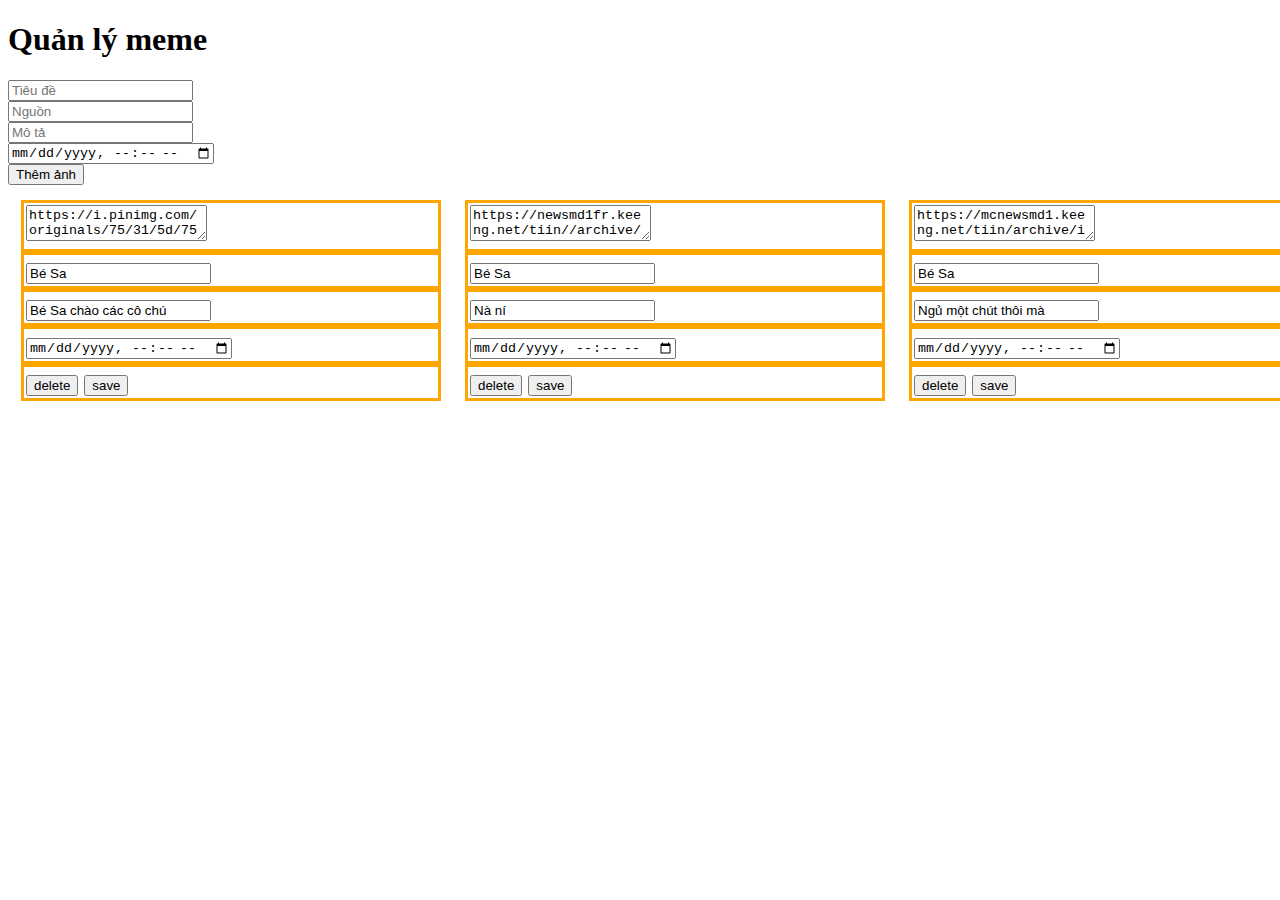
<file: HW07/index.html>
<!DOCTYPE html>
<html lang="en">

<head>
    <meta charset="UTF-8">
    <meta name="viewport" content="width=device-width, initial-scale=1.0">
    <title>Quản lý meme</title>

</head>

<body>
    <h1>
        Quản lý meme
    </h1>

    <list-container></list-container>

    <script src="meme.js" type="module"></script>
</body>

</html>

<!-- Nguyễn Chí Trung Kiên -->
</file>
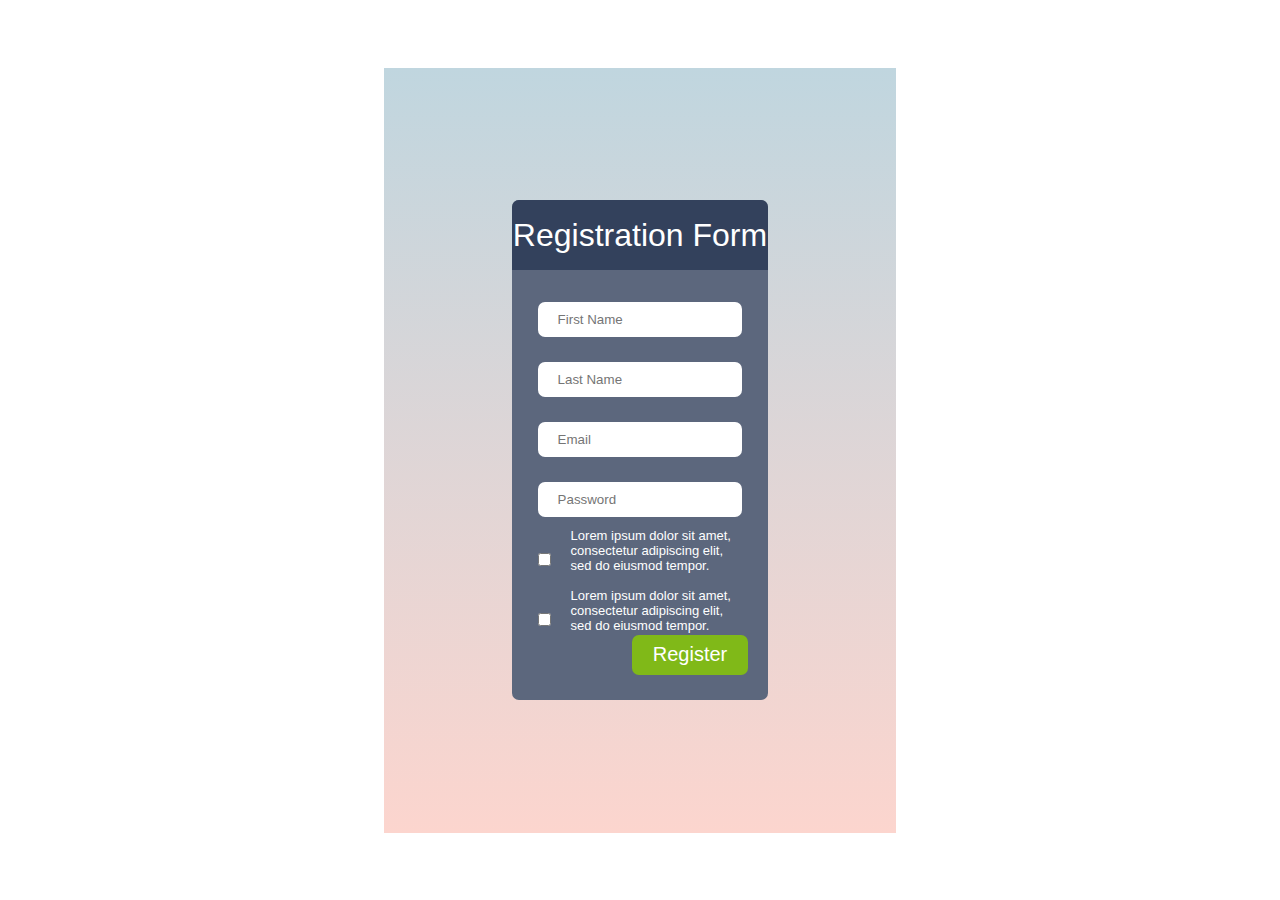
<file: HW02/layout.html>
<!DOCTYPE html>
<html lang="en">
<head>
    <meta charset="UTF-8">
    <meta name="viewport" content="width=device-width, initial-scale=1.0">
    <title>Document</title>
    <link rel="stylesheet" href="layout.css">
</head>
<body>
    <div id="container">
        <div class="container">
                <div class="container-registration">
                    <p>Registration Form</p>
                </div>
                <div class="container-input">
                    <div class="input">
                        <input type="text" placeholder="First Name" />
                    </div>
                    <div class="input">
                        <input type="text" placeholder="Last Name" />
                    </div>
                    <div class="input">
                        <input type="text" placeholder="Email" />
                    </div>
                    <div class="input">
                        <input type="text" placeholder="Password" />
                    </div>
                </div>
                <div class="container-checkbox">
                    <div class="checkbox">
                        <input type="checkbox" />
                        <p>Lorem ipsum dolor sit amet, consectetur adipiscing elit, sed do eiusmod tempor.</p>
                    </div>
                    <div class="checkbox">
                        <input type="checkbox" />
                        <p>Lorem ipsum dolor sit amet, consectetur adipiscing elit, sed do eiusmod tempor.</p>
                    </div>
                </div>
                <div class="container-button">
                    <button>Register </button>
                </div>
        </div>
        
    </div>
</body>
</html>
</file>
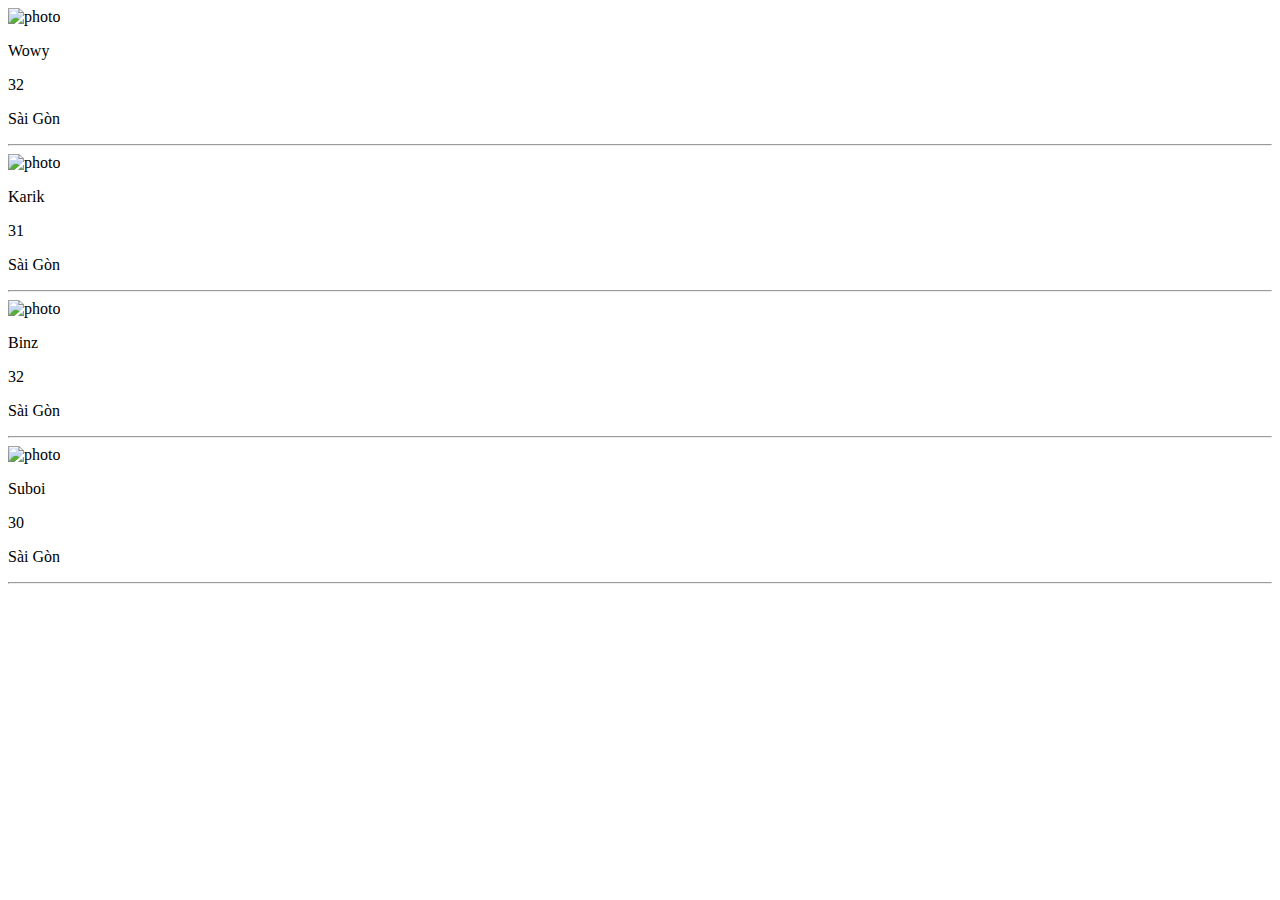
<file: HW03/Ex2/webCpn.html>
<!DOCTYPE html>
<html lang="en">
<head>
    <meta charset="UTF-8">
    <meta name="viewport" content="width=device-width, initial-scale=1.0">
    <title>RAP VIỆT Official</title>
</head>
<body>
    <my-profile name="Wowy" age="32" address="Sài Gòn" photo="https://znews-photo.zadn.vn/w660/Uploaded/izhqv/2020_08_10/578.jpeg"> </my-profile>
    <my-profile name="Karik" age="31" address="Sài Gòn" photo="https://kenh14cdn.com/thumb_w/640/2020/8/1/gq3a7665-15962168394261193378633-crop-1596217599216715243841.jpg"></my-profile>
    <my-profile name="Binz" age="32" address="Sài Gòn" photo="https://image2.tin247.com/pictures/2020/07/29/ljp1595991597.jpg"></my-profile>
    <my-profile name="Suboi" age="30" address="Sài Gòn" photo="https://profilenghesi.com/wp-content/uploads/2020/08/SUBOI-Tieu-su-ten-that-nam-sinh-chieu-cao-bao-nhieu-banner.jpg"></my-profile>
    

    <script src="./webCpn.js"></script>
</body>
</html>
</file>
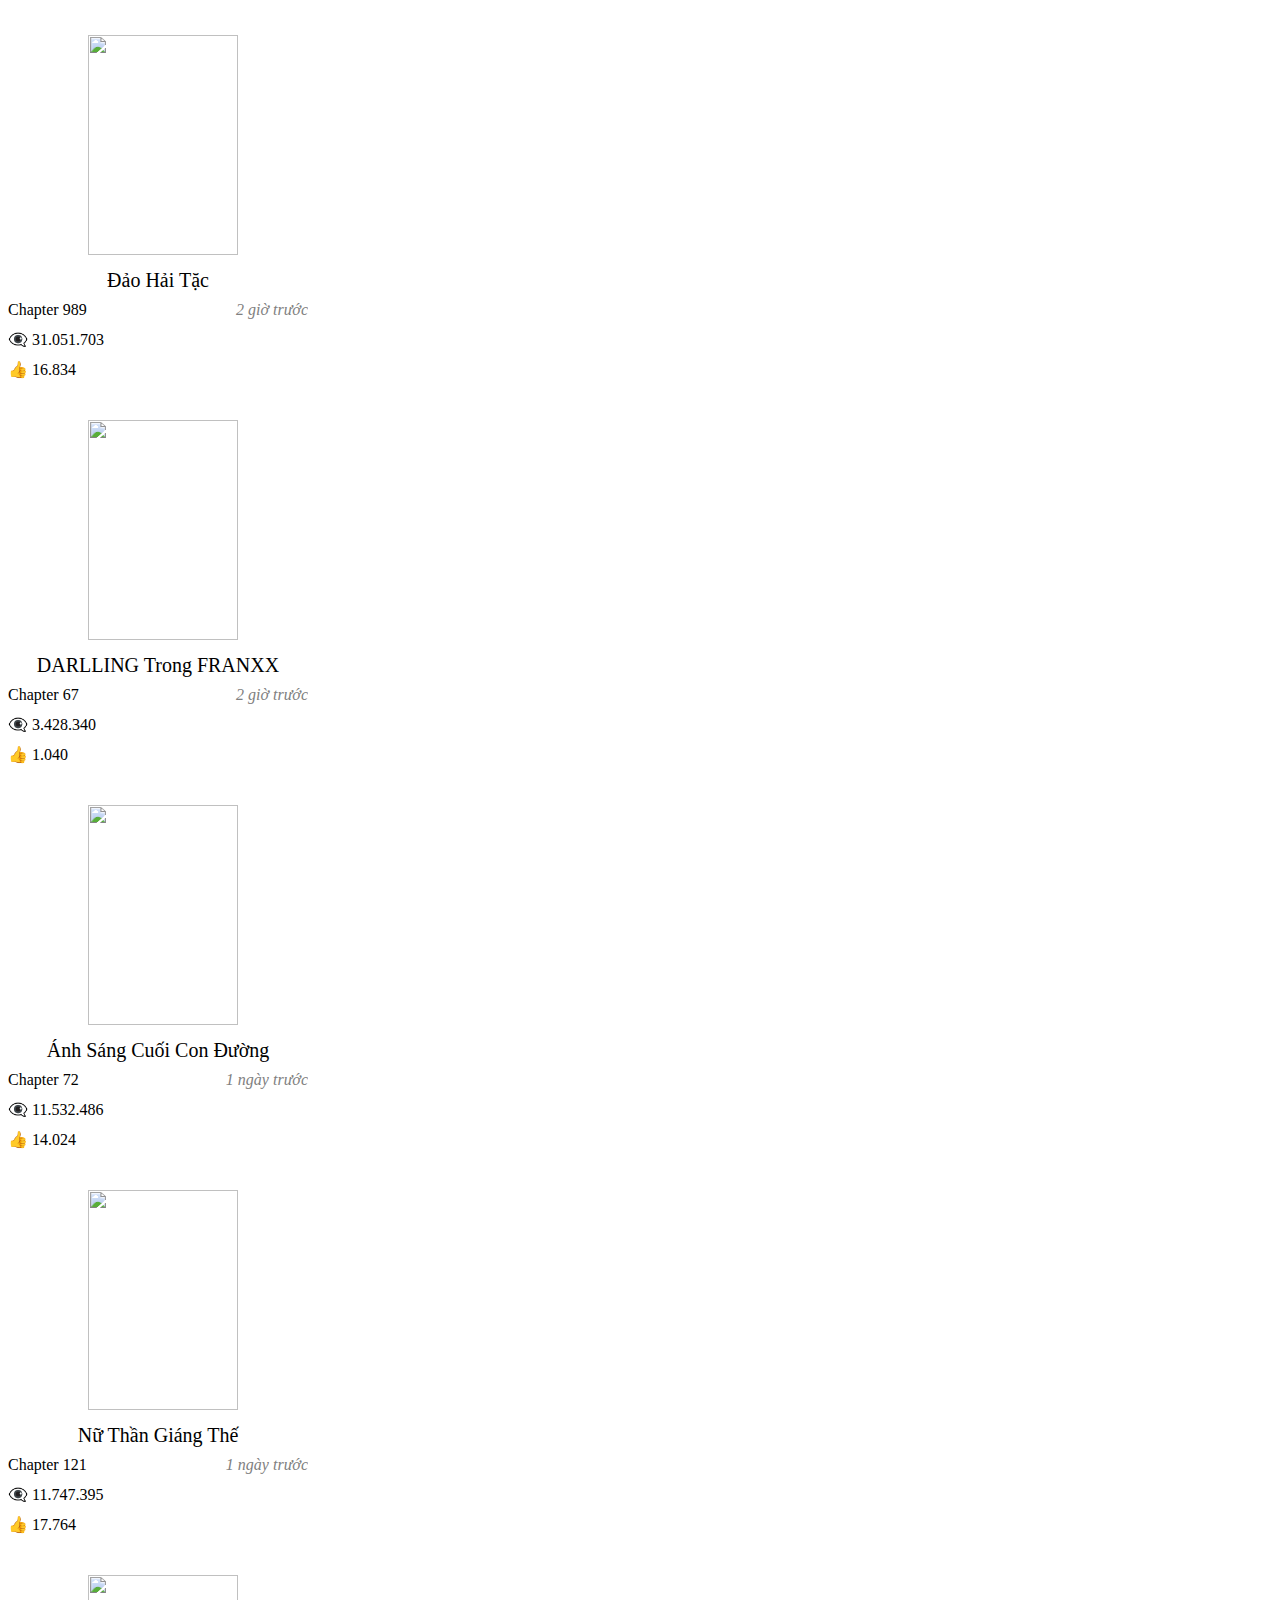
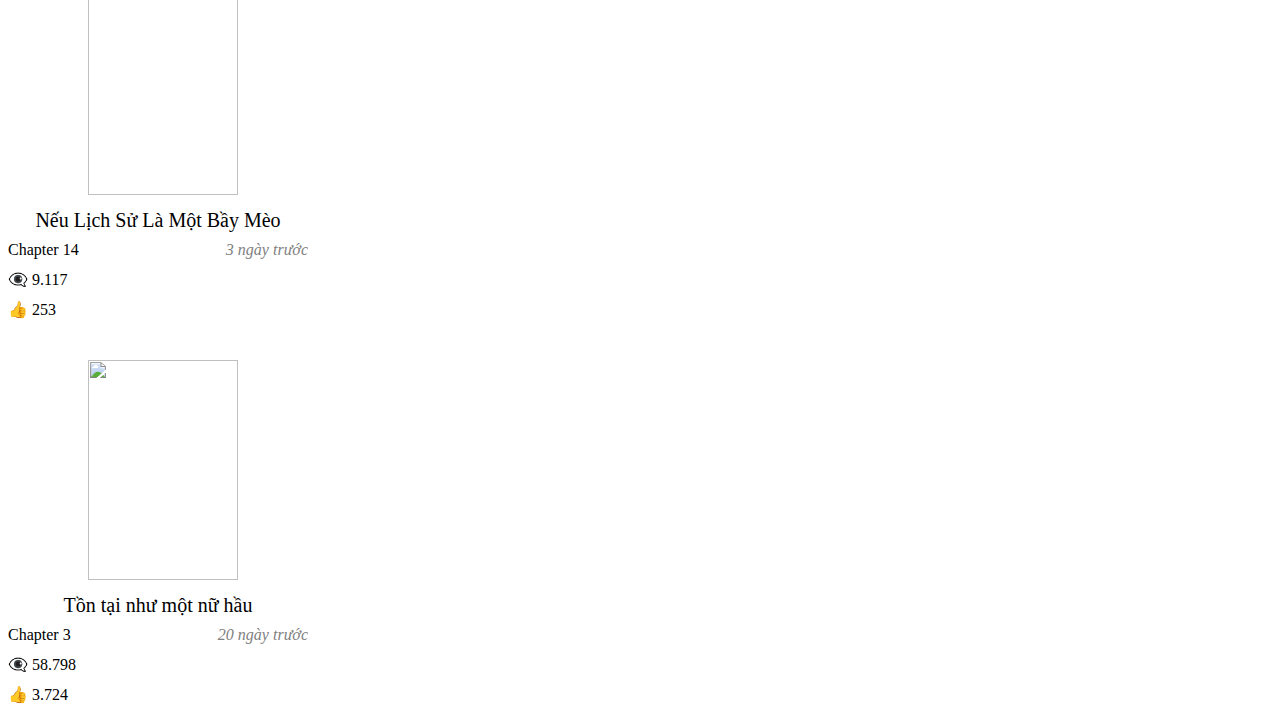
<file: HW04/Ex3/comic.html>
<!DOCTYPE html>
<html lang="en">
<head>
    <meta charset="UTF-8">
    <meta name="viewport" content="width=device-width, initial-scale=1.0">
    <title>TruyenOnline.com.vn</title>
    
</head>
<body>

    <manga-container
    img="http://st.truyenchon.com/data/comics/209/dao-hai-tac.jpg"
    content="Đảo Hải Tặc" chapters="Chapter 989" time="2 giờ trước" views="👁‍🗨 31.051.703" likes="👍 16.834">
    </manga-container >

    <manga-container
    img="http://st.truyenchon.com/data/comics/64/chien-binh-tu-the-gioi-khac.jpg"
    content="DARLLING Trong FRANXX" chapters="Chapter 67" time="2 giờ trước" views="👁‍🗨 3.428.340" likes="👍 1.040">
    </manga-container>

    <manga-container
    img="http://st.truyenchon.com/data/comics/159/anh-sang-cuoi-con-duong.jpg"
    content="Ánh Sáng Cuối Con Đường" chapters="Chapter 72" time="1 ngày trước" views="👁‍🗨 11.532.486" likes="👍 14.024">
    </manga-container>

    <manga-container
    img="http://st.truyenchon.com/data/comics/197/nu-than-giang-the.jpg"
    content="Nữ Thần Giáng Thế" chapters="Chapter 121" time="1 ngày trước" views="👁‍🗨 11.747.395" likes="👍 17.764">
    </manga-container>

    <manga-container
    img="http://st.truyenchon.com/data/comics/142/neu-lich-su-la-mot-bay-meo.jpg"
    content="Nếu Lịch Sử Là Một Bầy Mèo" chapters="Chapter 14" time="3 ngày trước" views="👁‍🗨 9.117" likes="👍 253">
    </manga-container>

    <manga-container
    img="http://st.truyenchon.com/data/comics/54/ton-tai-nhu-mot-nu-hau.jpg"
    content="Tồn tại như một nữ hầu" chapters="Chapter 3" time="20 ngày trước" views="👁‍🗨 58.798" likes="👍 3.724">
    </manga-container >
    
  
    <script src="comic.js" type="module"></script>
</body>
</html>
</file>
<file: HW02/layout.css>
*{
    margin : 0;
    padding : 0;
    box-sizing:  border-box;
}

body {
    width: 100vw;
    height: 100vh;
    background-repeat: no-repeat;
    background-size:100%;
    display: flex;
    justify-content: center;
    align-items: center;
}

#container {
    width: 40%;
    height: 85%;
    background : linear-gradient(#c0d6df,#fcd5ce);
    display: flex;
    justify-content : center;
    align-items : center;
    flex-direction : column;

}

.container {
    position: relative;
    width: 50%;
    height: 500px;;
    background: #5c677d;
    display: flex;
    flex-direction: column;
    align-items : center;
    justify-content : space-between;
    border-radius:7px !important;

}

.container-registration {
    border-radius:7px 7px 0 0 !important;
    width: 100%;
    height: 70px;
    font-family: Arial, Helvetica, sans-serif;
    text-align: center;
    line-height:70px;
    color : #fff;
    background-color : #33415c !important; 
    font-size: 32px;
}

.container-input {
    width: 100%;
    display: flex;
    flex-direction: column;
    align-items: center;
    justify-content: center;
    margin-top: 20px;
}
.input {
    display: flex;
    flex-direction: column;
    align-items: center;
    justify-content: center;
    width: 100%;
    padding-bottom: 25px;
}

.input > input {

    width: 80%;
    height: 35px;
    outline: none;
    padding-left: 20px;
    border-radius: 7px;
    border : none;
}

.container-checkbox {
    width: 100%;
    height : 70px;
    display: flex;
    font-family: Arial, Helvetica, sans-serif;
    flex-direction: column;
    align-items:center;
    justify-content: center;
}

.checkbox {
    width: 80%;
    display: flex;
}

.checkbox > p {
    color:white;
    font-size: 13px;
    padding-left: 20px;
    padding-bottom: 15px;
}

.checkbox > input {
    margin-top: 3px;
}

.container-button {
    display: flex;
    justify-content: center;
    height: 65px;
    width: 100%;
    margin-left: 100px;
}

.container-button > button{
    background : #80b918;
    color:white;
    width: 45%;
    height: 40px;
    border: none;
    border-radius: 7px;
    font-size : 20px;
    outline : none;
    cursor: pointer;
}
</file>
